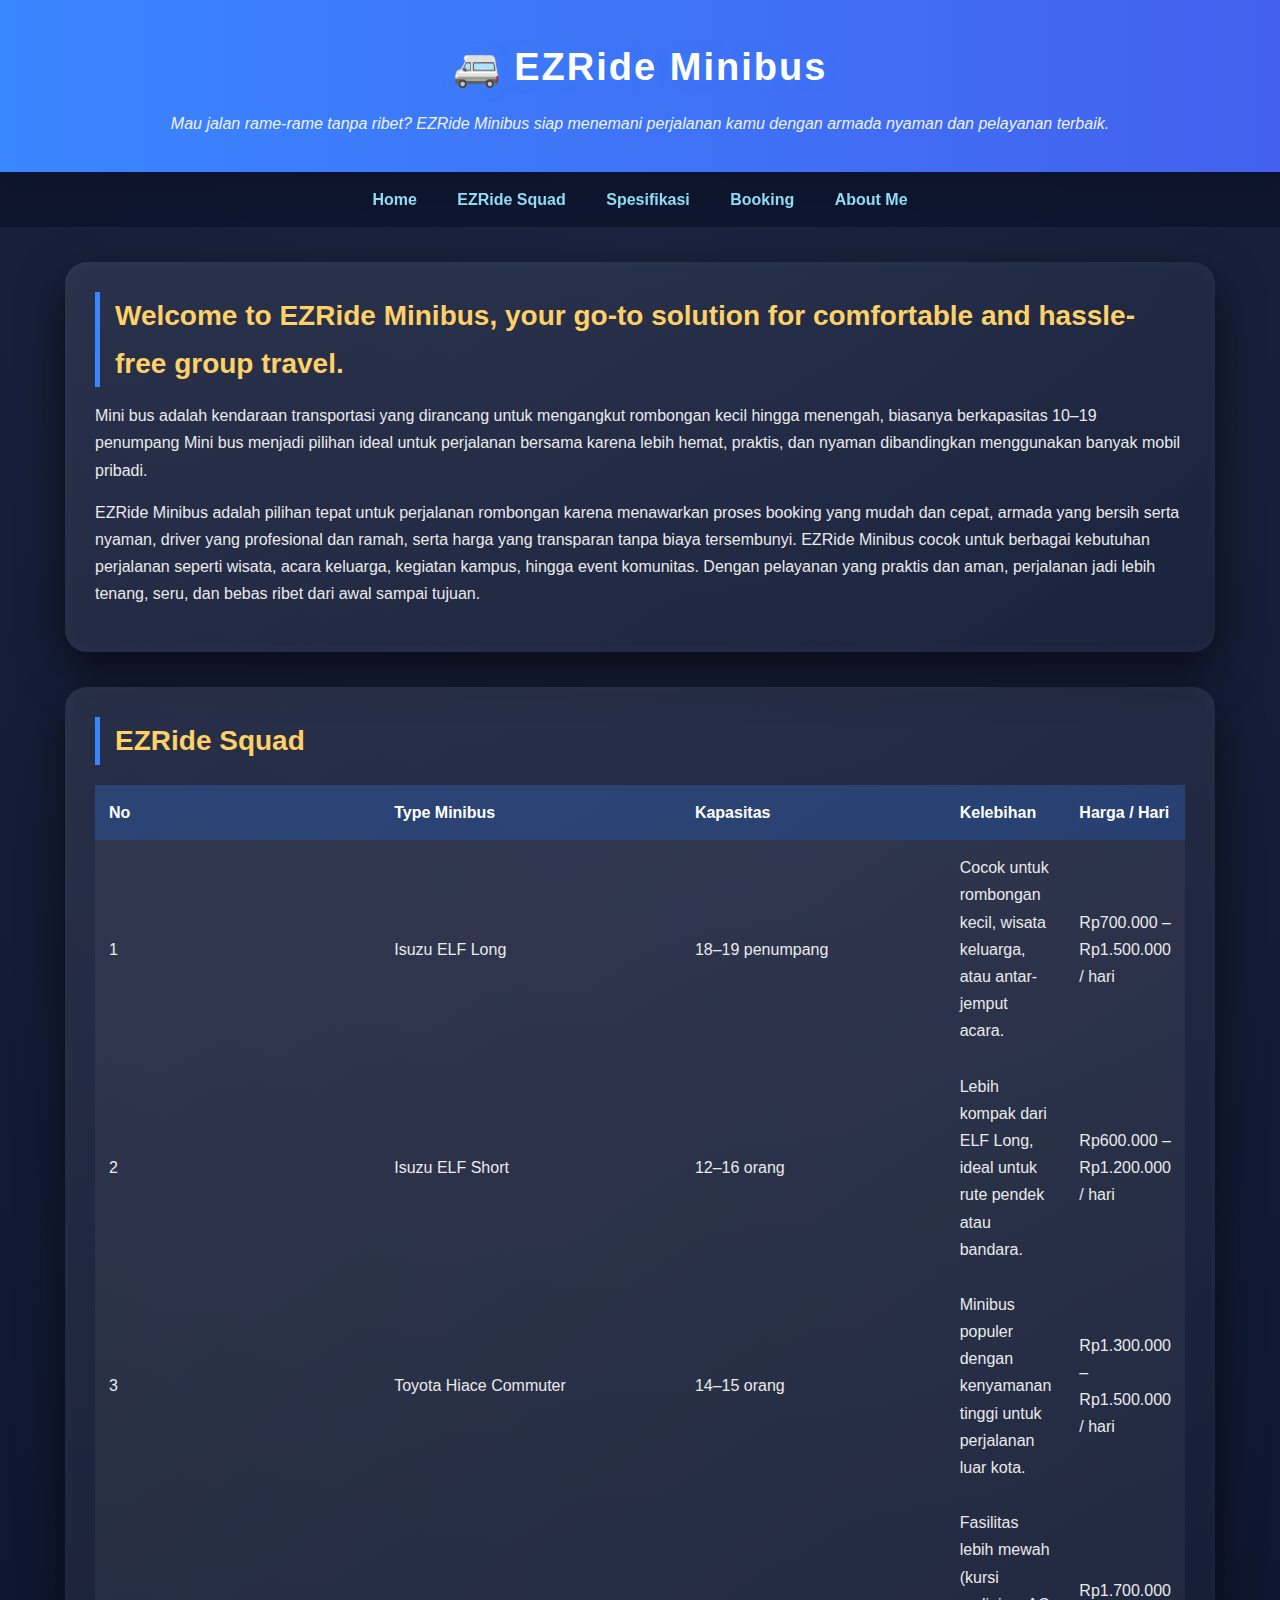
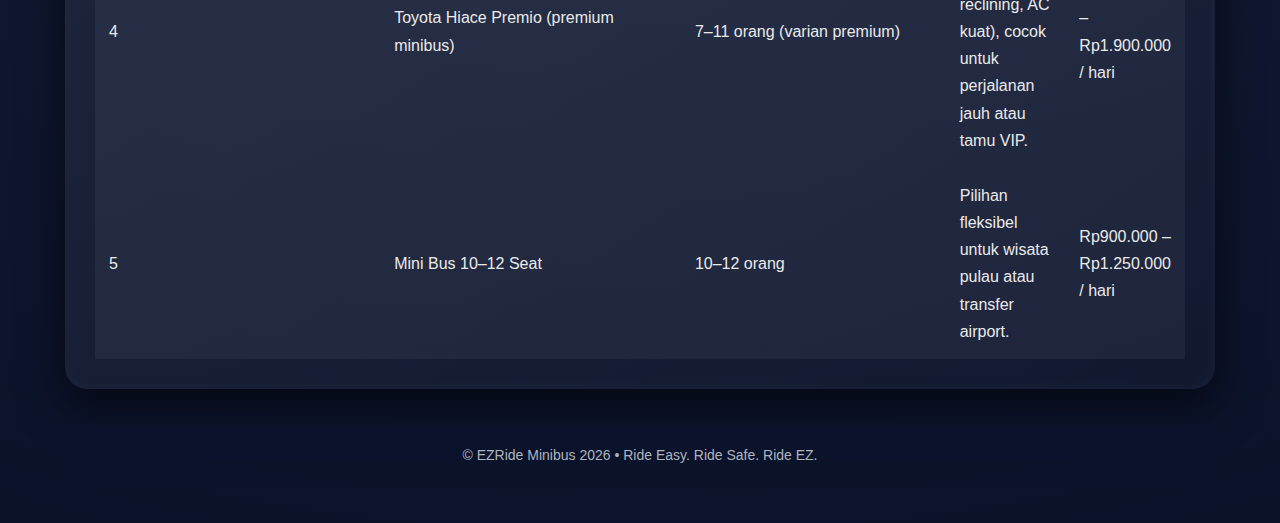
<file: index.html>
<!DOCTYPE html>
<html lang="id">
<head>
    <meta charset="UTF-8">
    <title>EZRide Minibus</title>
    <link rel="stylesheet" href="style.css">
</head>

<body>

<header>
    <h1>🚐 EZRide Minibus </h1>
    <p>Mau jalan rame-rame tanpa ribet? 
        EZRide Minibus siap menemani perjalanan 
        kamu dengan armada nyaman dan pelayanan terbaik.</p>
</header>

<nav>
    <a href="index.html">Home</a>
    <a href="index.html#fleet">EZRide Squad</a>
    <a href="spesifikasi.html">Spesifikasi</a>
    <a href="booking.html">Booking</a>
    <a href="about.html">About Me</a>
</nav>

<div class="container">

    <div class="card" id="home">
        <h2>Welcome to EZRide Minibus, your go-to solution for comfortable and hassle-free group travel.</h2>
        <p>Mini bus adalah kendaraan transportasi yang dirancang untuk mengangkut 
            rombongan kecil hingga menengah, biasanya berkapasitas 10–19 penumpang 
            Mini bus menjadi pilihan ideal untuk perjalanan bersama karena lebih 
            hemat, praktis, dan nyaman dibandingkan menggunakan banyak mobil pribadi.</p>
            <p>EZRide Minibus adalah pilihan tepat untuk perjalanan rombongan karena menawarkan 
                proses booking yang mudah dan cepat, armada yang bersih serta nyaman, driver yang 
                profesional dan ramah, serta harga yang transparan tanpa biaya tersembunyi. EZRide 
                Minibus cocok untuk berbagai kebutuhan perjalanan seperti wisata, acara keluarga, 
                kegiatan kampus, hingga event komunitas. Dengan pelayanan yang praktis dan aman, 
                perjalanan jadi lebih tenang, seru, dan bebas ribet dari awal sampai tujuan.</p>
    </div>

    <div class="card" id="fleet">
        <h2>EZRide Squad</h2>
        <table>
            <tr>
                <th>No</th>
                <th>Type Minibus</th>
                <th>Kapasitas</th>
                <th>Kelebihan</th>
                <th>Harga / Hari</th>
            </tr>
            <tr><td>1</td><td>Isuzu ELF Long</td><td>18–19 penumpang</td><td>Cocok untuk rombongan kecil, wisata keluarga, atau antar-jemput acara.</td><td>Rp700.000 – Rp1.500.000 / hari</td></tr>
            <tr><td>2</td><td>Isuzu ELF Short</td><td>12–16 orang</td><td>Lebih kompak dari ELF Long, ideal untuk rute pendek atau bandara.</td><td>Rp600.000 – Rp1.200.000 / hari</td></tr>
            <tr><td>3</td><td>Toyota Hiace Commuter</td><td>14–15 orang</td><td>Minibus populer dengan kenyamanan tinggi untuk perjalanan luar kota.</td><td>Rp1.300.000 – Rp1.500.000 / hari</td></tr>
            <tr><td>4</td><td>Toyota Hiace Premio (premium minibus)</td><td>7–11 orang (varian premium)</td><td>Fasilitas lebih mewah (kursi reclining, AC kuat), cocok untuk perjalanan jauh atau tamu VIP.</td><td>Rp1.700.000 – Rp1.900.000 / hari</td></tr>
            <tr><td>5</td><td>Mini Bus 10–12 Seat</td><td>10–12 orang</td><td>Pilihan fleksibel untuk wisata pulau atau transfer airport.</td><td>Rp900.000 – Rp1.250.000 / hari</td></tr>
        </table>
    </div>

<footer>
    <p>© EZRide Minibus 2026 • Ride Easy. Ride Safe. Ride EZ.</p>
</footer>


</body>
</html>
</file>
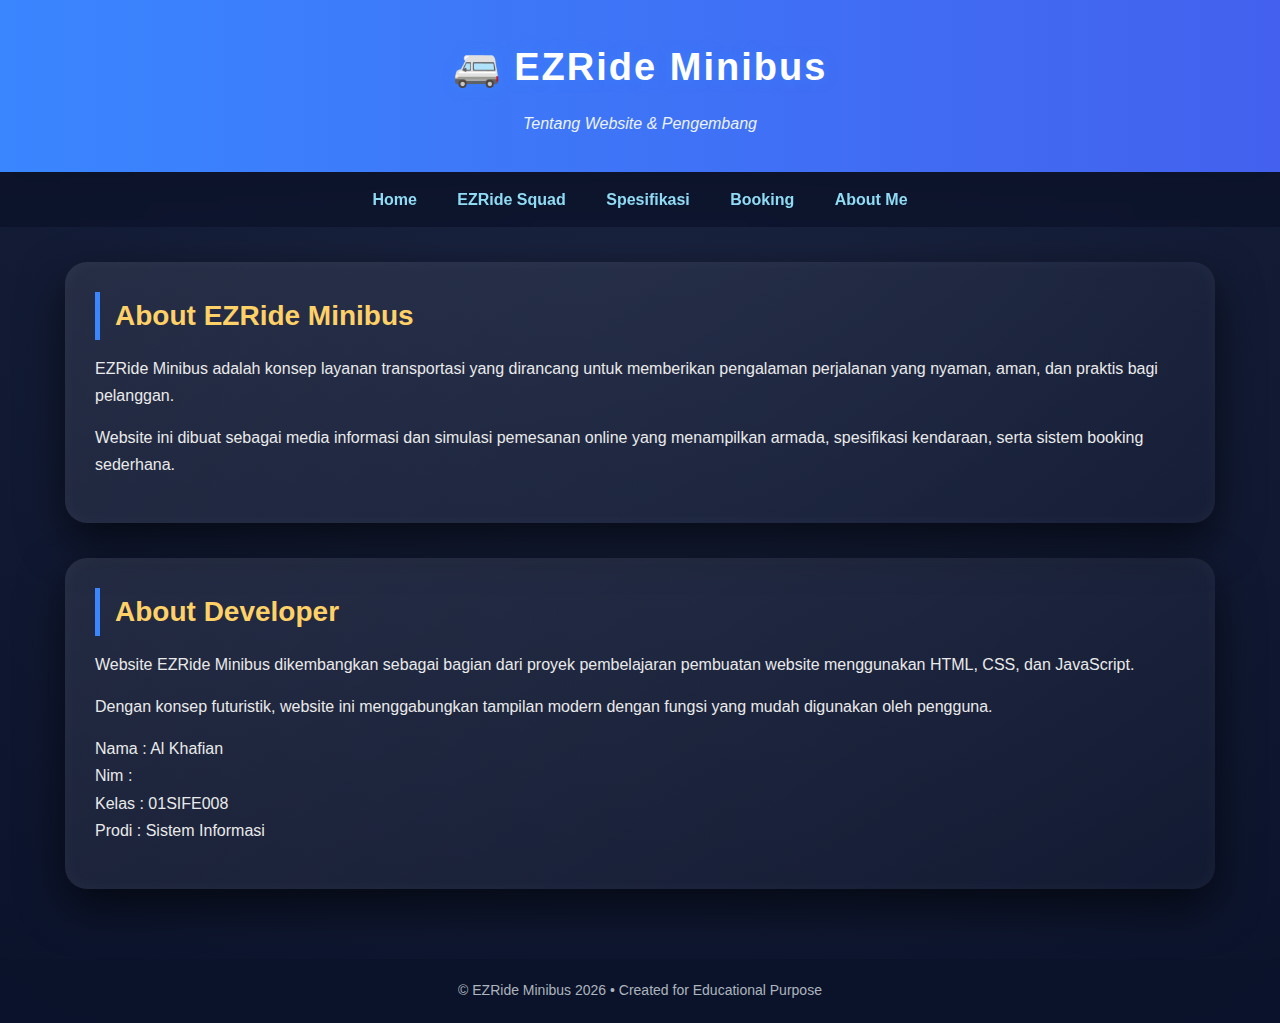
<file: about.html>
<!DOCTYPE html>
<html lang="id">
<head>
    <meta charset="UTF-8">
    <title>About Me | EZRide Minibus</title>
    <link rel="stylesheet" href="style.css">
</head>
<body>

<header>
    <h1>🚐 EZRide Minibus</h1>
    <p>Tentang Website & Pengembang</p>
</header>

<nav>
    <a href="index.html">Home</a>
    <a href="index.html#fleet">EZRide Squad</a>
    <a href="spesifikasi.html">Spesifikasi</a>
    <a href="booking.html">Booking</a>
    <a href="about.html">About Me</a>
</nav>

<div class="container">

    <div class="card">
        <h2>About EZRide Minibus</h2>
        <p>
            EZRide Minibus adalah konsep layanan transportasi
            yang dirancang untuk memberikan pengalaman perjalanan
            yang nyaman, aman, dan praktis bagi pelanggan.
        </p>
        <p>
            Website ini dibuat sebagai media informasi dan simulasi
            pemesanan online yang menampilkan armada, spesifikasi
            kendaraan, serta sistem booking sederhana.
        </p>
    </div>

    <div class="card">
        <h2>About Developer</h2>
        <p>
            Website EZRide Minibus dikembangkan sebagai bagian dari
            proyek pembelajaran pembuatan website menggunakan
            HTML, CSS, dan JavaScript.
        </p>
        <p>
            Dengan konsep futuristik, website ini menggabungkan
            tampilan modern dengan fungsi yang mudah digunakan
            oleh pengguna.
        </p>

        <p>
            Nama  : Al Khafian<br>
            Nim   : <br>
            Kelas : 01SIFE008<br>
            Prodi : Sistem Informasi

    </div>

</div>

<footer>
    <p>© EZRide Minibus 2026 • Created for Educational Purpose</p>
</footer>

</body>
</html>
</file>
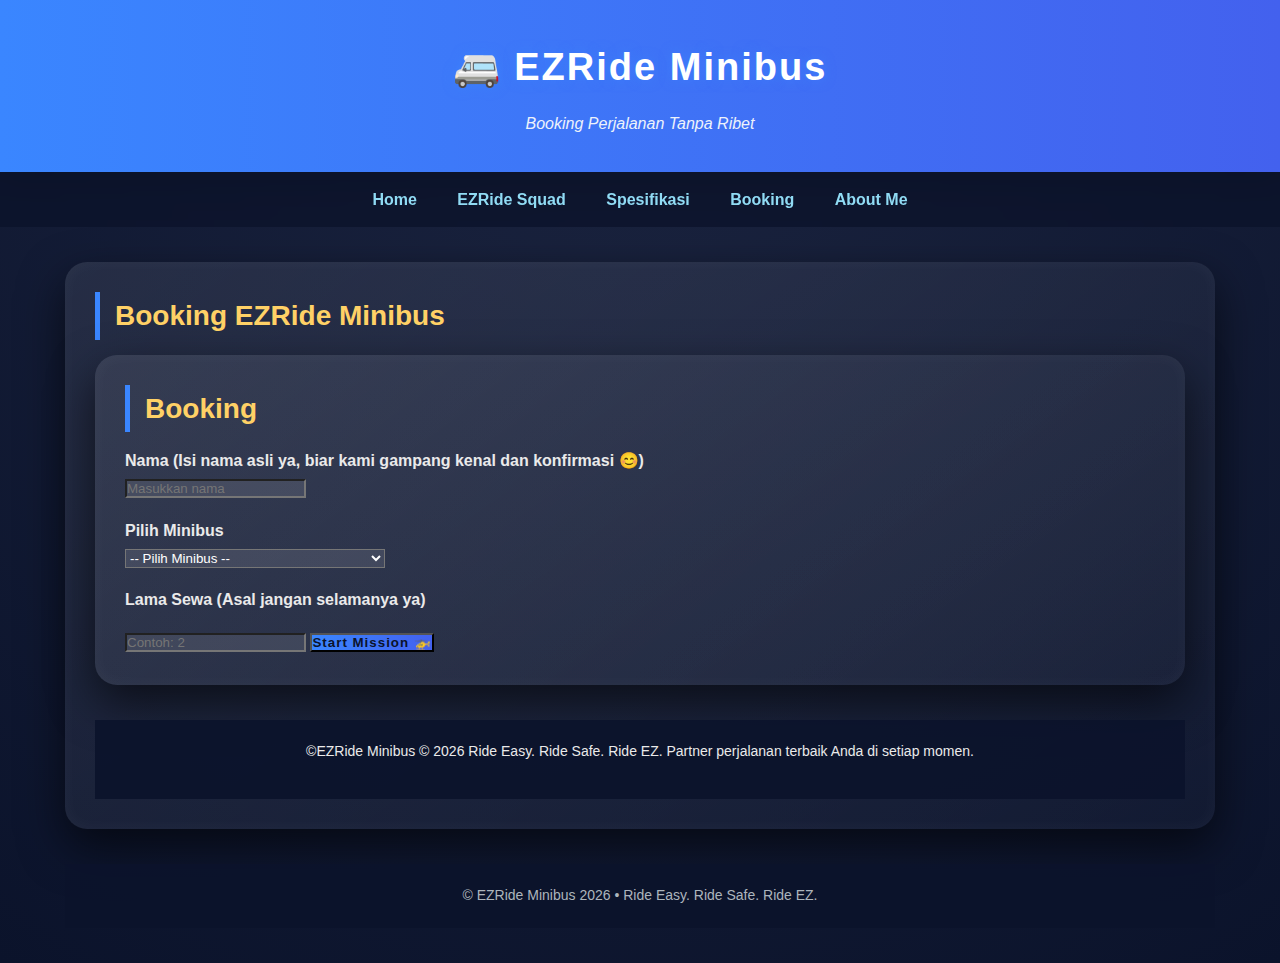
<file: booking.html>
<!DOCTYPE html>
<html lang="id">
<head>
    <meta charset="UTF-8">
    <title>Booking | EZRide Minibus</title>
    <link rel="stylesheet" href="style.css">
</head>
<body>

<header>
    <h1>🚐 EZRide Minibus</h1>
    <p>Booking Perjalanan Tanpa Ribet</p>
</header>

<nav>
    <a href="index.html">Home</a>
    <a href="index.html#fleet">EZRide Squad</a>
    <a href="spesifikasi.html">Spesifikasi</a>
    <a href="booking.html">Booking</a>
    <a href="about.html">About Me</a>
</nav>

<div class="container">

    <div class="card">
        <h2>Booking EZRide Minibus</h2>

        
        <div class="card" id="booking">
        <h2>Booking</h2>
        <form id="formBooking">
    <label>Nama (Isi nama asli ya, biar kami gampang kenal dan konfirmasi 😊)</label>
    <input type="text" id="nama" placeholder="Masukkan nama" required>

    <label>Pilih Minibus</label>
    <select id="minibus" required>
        <option value="">-- Pilih Minibus --</option>
        <option>Isuzu ELF Long</option>
        <option>Isuzu ELF Short</option>
        <option>Toyota Hiace Commuter</option>
        <option>Toyota Hiace Premio (premium minibus)</option>
        <option>Mini Bus 10–12 Seat</option>
    </select>

    <label>Lama Sewa (Asal jangan selamanya ya)</label>
    <input type="number" id="lama" placeholder="Contoh: 2" min="1" required>

    <button type="submit">Start Mission 🚁</button>
</form>

<div id="hasilBooking" style="margin-top:20px; display:none;">

    <h3>Total Pembayaran</h3>
    <p id="totalHarga"></p>
    <button onclick="bayar()">Bayar 💳</button>
    <button onclick="batal()">Batal ❌</button>

    <!-- FORM PEMBAYARAN -->
    <div id="pembayaran" style="display:none; margin-top:20px;">
    <h3>Form Pembayaran</h3>

    <label>Bukti Pembayaran</label>
    <input type="file" id="bukti" accept="image/*">

    <label>Metode Pembayaran</label>
    <select id="metode">
        <option value="">-- Pilih Metode --</option>
        <option>Transfer Bank</option>
        <option>E-Wallet</option>
        <option>Cash</option>
    </select>

    <label>Nama Pengirim</label>
    <input type="text" id="pengirim" placeholder="Nama sesuai rekening / e-wallet">

    <label>Nominal Pembayaran</label>
    <input type="number" id="nominal" placeholder="Masukkan nominal">

    <button type="button" onclick="prosesPembayaran()">
        Konfirmasi Pembayaran ✅
    </button>
</div>


</div>

<!-- OUTPUT SUKSES (DI LUAR PEMBAYARAN) -->
<div id="suksesPembayaran" style="display:none; margin-top:20px;" class="card">
    <h3>Pembayaran Berhasil 🎉</h3>
    <p>
        Terima kasih telah melakukan pembayaran.<br>
        Silakan tunggu, admin <b>EZRide Minibus</b> akan segera
        menghubungi Anda untuk konfirmasi lebih lanjut.
    </p>
</div>

    </div>

<footer>
    <p>©EZRide Minibus © 2026
Ride Easy. Ride Safe. Ride EZ.
Partner perjalanan terbaik Anda di setiap momen.</p>
</footer>

<script>
const hargaMinibus = {
    "Isuzu ELF Long": 1100000,
    "Isuzu ELF Short": 900000,
    "Toyota Hiace Commuter": 1400000,
    "Toyota Hiace Premio (premium minibus)": 1800000,
    "Mini Bus 10–12 Seat": 1100000
};

const form = document.getElementById("formBooking");
const hasil = document.getElementById("hasilBooking");
const totalHarga = document.getElementById("totalHarga");

form.addEventListener("submit", function (e) {
    e.preventDefault();

    const nama = document.getElementById("nama").value.trim();
    const minibus = document.getElementById("minibus").value;
    const lama = document.getElementById("lama").value;

    // VALIDASI FORM
    if (nama === "") {
        alert("⚠️ Nama belum diisi!");
        return;
    }

    if (minibus === "") {
        alert("⚠️ Silakan pilih jenis minibus!");
        return;
    }

    if (lama === "" || lama <= 0) {
        alert("⚠️ Lama sewa harus diisi dan lebih dari 0 hari!");
        return;
    }

    const total = hargaMinibus[minibus] * lama;

    totalHarga.innerHTML = `
        Halo <b>${nama}</b> 👋<br>
        Minibus: <b>${minibus}</b><br>
        Lama sewa: <b>${lama} hari</b><br><br>
        <b>Total Bayar: Rp ${total.toLocaleString("id-ID")}</b>
    `;

    hasil.style.display = "block";
});

function bayar() {
    document.getElementById("pembayaran").style.display = "block";
}

function prosesPembayaran() {
    const bukti = document.getElementById("bukti").files.length;
    const metode = document.getElementById("metode").value;
    const pengirim = document.getElementById("pengirim").value.trim();
    const nominal = document.getElementById("nominal").value;

    // VALIDASI FORM PEMBAYARAN
    if (bukti === 0) {
        alert("⚠️ Upload bukti pembayaran terlebih dahulu!");
        return;
    }

    if (metode === "") {
        alert("⚠️ Pilih metode pembayaran!");
        return;
    }

    if (pengirim === "") {
        alert("⚠️ Nama pengirim belum diisi!");
        return;
    }

    if (nominal === "" || nominal <= 0) {
        alert("⚠️ Nominal pembayaran tidak valid!");
        return;
    }

    // Jika semua valid
    document.getElementById("pembayaran").style.display = "none";
    document.getElementById("hasilBooking").style.display = "none";
    document.getElementById("suksesPembayaran").style.display = "block";

    // Reset semua form
    document.querySelector("form").reset();

    setTimeout(() => {
        document.getElementById("suksesPembayaran").style.display = "none";
    }, 5000);
}
</script>


    </div>

<footer>
    <p>© EZRide Minibus 2026 • Ride Easy. Ride Safe. Ride EZ.</p>
</footer>

</body>
</html>
</file>
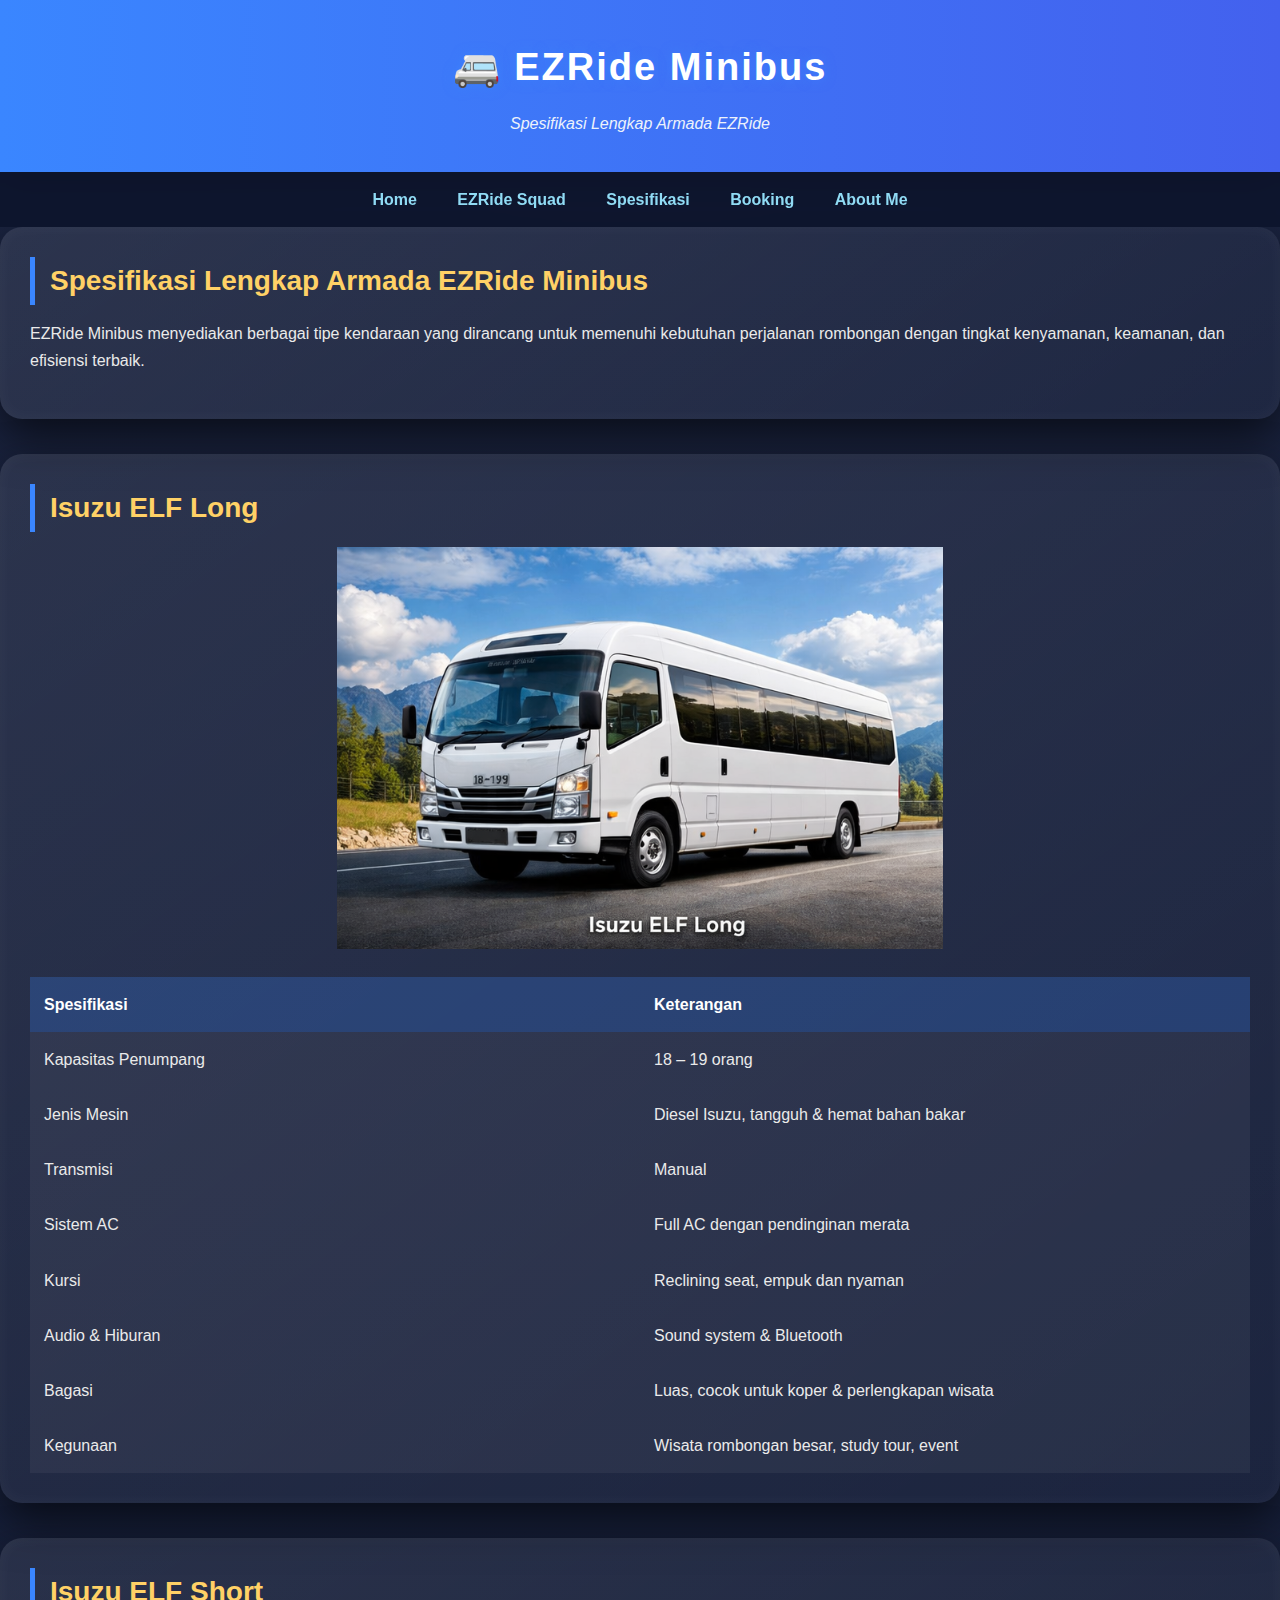
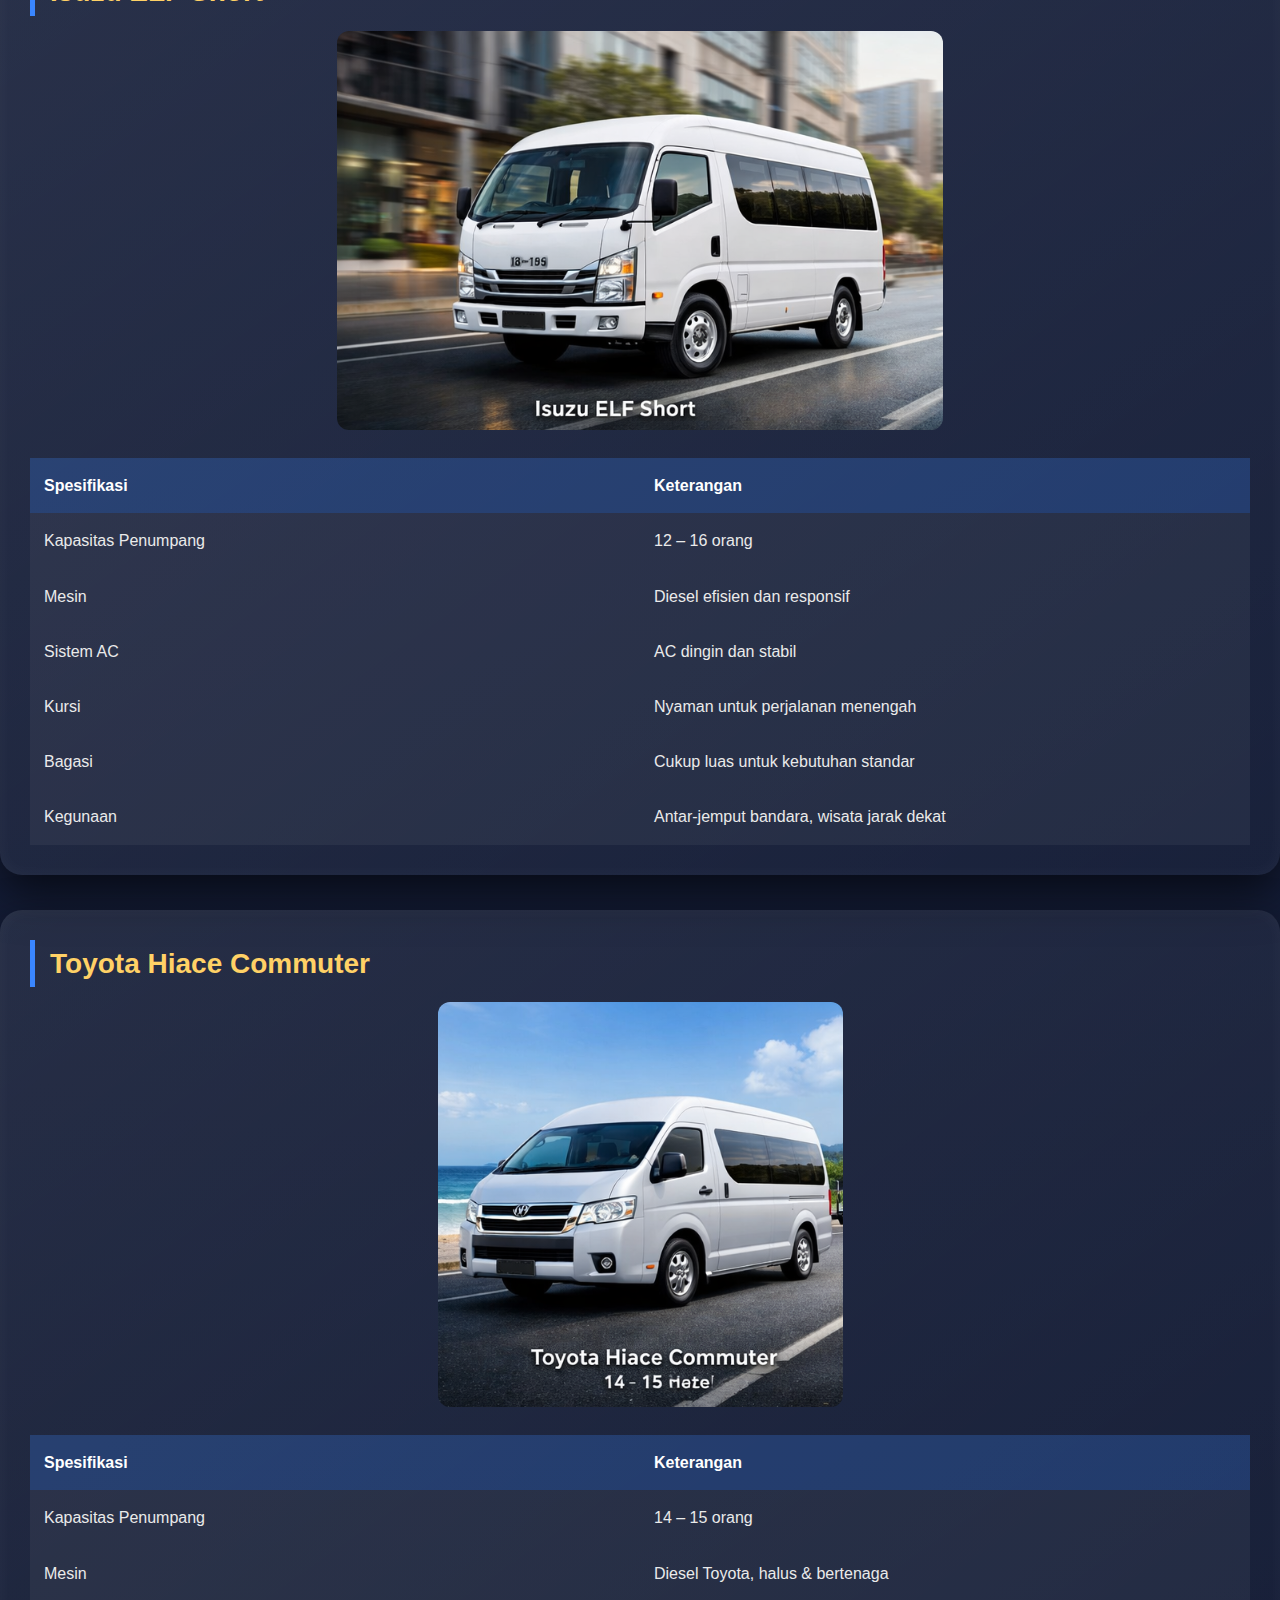
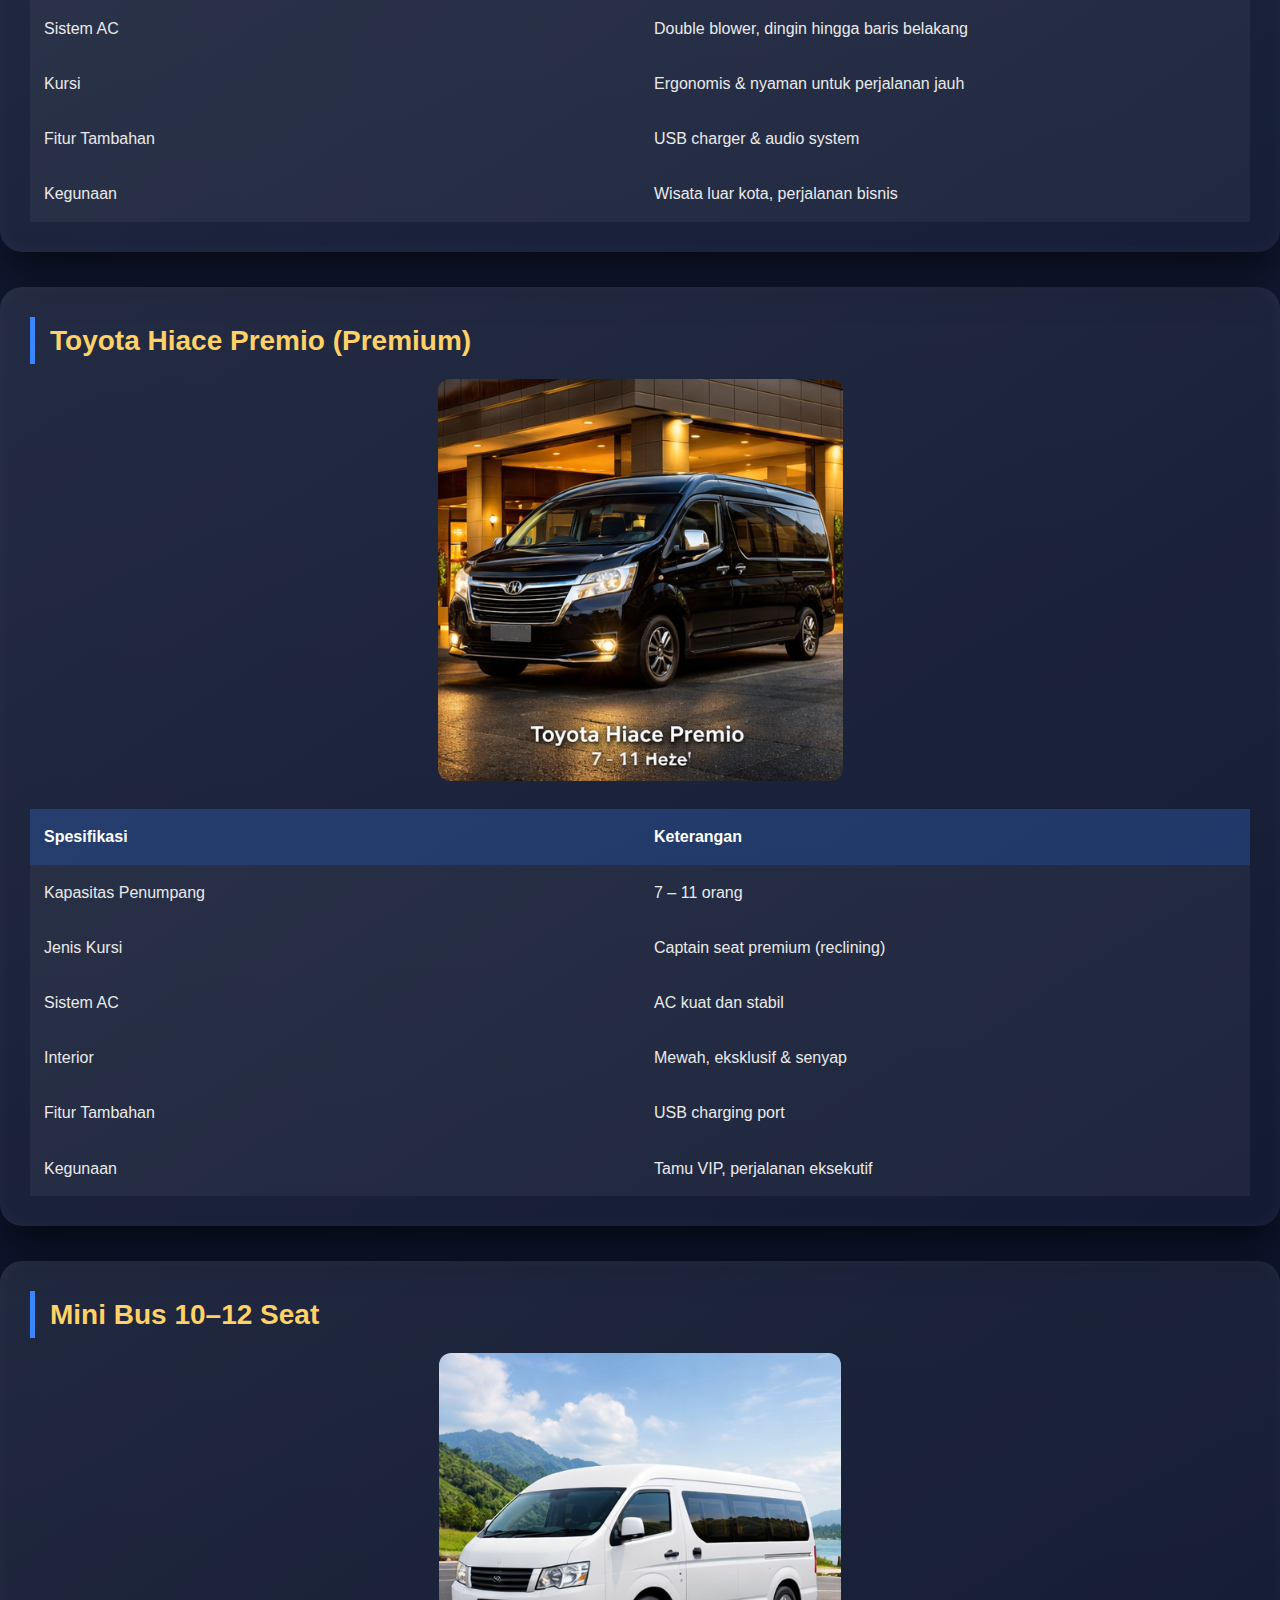
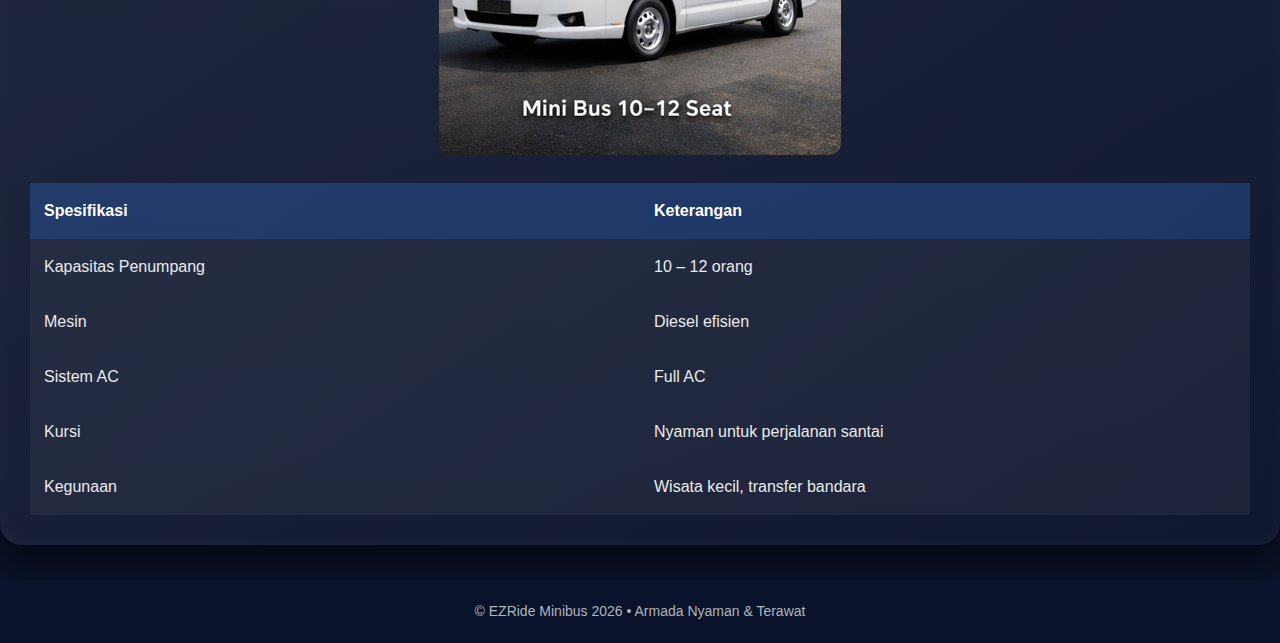
<file: spesifikasi.html>
<!DOCTYPE html>
<html lang="id">
<head>
    <meta charset="UTF-8">
    <title>Spesifikasi | EZRide Minibus</title>
    <link rel="stylesheet" href="style.css">
</head>
<body>

<header>
    <h1>🚐 EZRide Minibus</h1>
    <p>Spesifikasi Lengkap Armada EZRide</p>
</header>

<nav>
    <a href="index.html">Home</a>
    <a href="index.html#fleet">EZRide Squad</a>
    <a href="spesifikasi.html">Spesifikasi</a>
    <a href="booking.html">Booking</a>
    <a href="about.html">About Me</a>
</nav>

<div class="card">
    <h2>Spesifikasi Lengkap Armada EZRide Minibus</h2>
    <p>
        EZRide Minibus menyediakan berbagai tipe kendaraan yang dirancang
        untuk memenuhi kebutuhan perjalanan rombongan dengan tingkat
        kenyamanan, keamanan, dan efisiensi terbaik.
    </p>
</div>

<!-- ISUZU ELF LONG -->
<div class="card">
    <h2>Isuzu ELF Long</h2>

    <div style="text-align:center; margin-bottom:20px;">
        <img src="img/isuzu elf long.png">
    </div>

    <table>
        <tr><th>Spesifikasi</th><th>Keterangan</th></tr>
        <tr><td>Kapasitas Penumpang</td><td>18 – 19 orang</td></tr>
        <tr><td>Jenis Mesin</td><td>Diesel Isuzu, tangguh & hemat bahan bakar</td></tr>
        <tr><td>Transmisi</td><td>Manual</td></tr>
        <tr><td>Sistem AC</td><td>Full AC dengan pendinginan merata</td></tr>
        <tr><td>Kursi</td><td>Reclining seat, empuk dan nyaman</td></tr>
        <tr><td>Audio & Hiburan</td><td>Sound system & Bluetooth</td></tr>
        <tr><td>Bagasi</td><td>Luas, cocok untuk koper & perlengkapan wisata</td></tr>
        <tr><td>Kegunaan</td><td>Wisata rombongan besar, study tour, event</td></tr>
    </table>
</div>

<!-- ISUZU ELF SHORT -->
<div class="card">
    <h2>Isuzu ELF Short</h2>

    <div style="text-align:center; margin-bottom:20px;">
        <img src="img/isuzu elf short.png" alt="Isuzu ELF Short"
             style="max-width:100%; border-radius:12px;">
    </div>

    <table>
        <tr><th>Spesifikasi</th><th>Keterangan</th></tr>
        <tr><td>Kapasitas Penumpang</td><td>12 – 16 orang</td></tr>
        <tr><td>Mesin</td><td>Diesel efisien dan responsif</td></tr>
        <tr><td>Sistem AC</td><td>AC dingin dan stabil</td></tr>
        <tr><td>Kursi</td><td>Nyaman untuk perjalanan menengah</td></tr>
        <tr><td>Bagasi</td><td>Cukup luas untuk kebutuhan standar</td></tr>
        <tr><td>Kegunaan</td><td>Antar-jemput bandara, wisata jarak dekat</td></tr>
    </table>
</div>

<!-- TOYOTA HIACE COMMUTER -->
<div class="card">
    <h2>Toyota Hiace Commuter</h2>

    <div style="text-align:center; margin-bottom:20px;">
        <img src="img/toyota hiace commuter.png" alt="Toyota Hiace Commuter"
             style="max-width:100%; border-radius:12px;">
    </div>

    <table>
        <tr><th>Spesifikasi</th><th>Keterangan</th></tr>
        <tr><td>Kapasitas Penumpang</td><td>14 – 15 orang</td></tr>
        <tr><td>Mesin</td><td>Diesel Toyota, halus & bertenaga</td></tr>
        <tr><td>Sistem AC</td><td>Double blower, dingin hingga baris belakang</td></tr>
        <tr><td>Kursi</td><td>Ergonomis & nyaman untuk perjalanan jauh</td></tr>
        <tr><td>Fitur Tambahan</td><td>USB charger & audio system</td></tr>
        <tr><td>Kegunaan</td><td>Wisata luar kota, perjalanan bisnis</td></tr>
    </table>
</div>

<!-- TOYOTA HIACE PREMIO -->
<div class="card">
    <h2>Toyota Hiace Premio (Premium)</h2>

    <div style="text-align:center; margin-bottom:20px;">
        <img src="img/toyota hiace premio.png" alt="Toyota Hiace Premio"
             style="max-width:100%; border-radius:12px;">
    </div>

    <table>
        <tr><th>Spesifikasi</th><th>Keterangan</th></tr>
        <tr><td>Kapasitas Penumpang</td><td>7 – 11 orang</td></tr>
        <tr><td>Jenis Kursi</td><td>Captain seat premium (reclining)</td></tr>
        <tr><td>Sistem AC</td><td>AC kuat dan stabil</td></tr>
        <tr><td>Interior</td><td>Mewah, eksklusif & senyap</td></tr>
        <tr><td>Fitur Tambahan</td><td>USB charging port</td></tr>
        <tr><td>Kegunaan</td><td>Tamu VIP, perjalanan eksekutif</td></tr>
    </table>
</div>

<!-- MINI BUS 10–12 SEAT -->
<div class="card">
    <h2>Mini Bus 10–12 Seat</h2>

    <div style="text-align:center; margin-bottom:20px;">
        <img src="img/minibus10-12seat.png" alt="Mini Bus 10–12 Seat"
             style="max-width:100%; border-radius:12px;">
    </div>

    <table>
        <tr><th>Spesifikasi</th><th>Keterangan</th></tr>
        <tr><td>Kapasitas Penumpang</td><td>10 – 12 orang</td></tr>
        <tr><td>Mesin</td><td>Diesel efisien</td></tr>
        <tr><td>Sistem AC</td><td>Full AC</td></tr>
        <tr><td>Kursi</td><td>Nyaman untuk perjalanan santai</td></tr>
        <tr><td>Kegunaan</td><td>Wisata kecil, transfer bandara</td></tr>
    </table>
</div>


</div>

<footer>
    <p>© EZRide Minibus 2026 • Armada Nyaman & Terawat</p>
</footer>

</body>
</html>
</file>
<file: style.css>
/* RESET */
* {
    margin: 0;
    padding: 0;
    box-sizing: border-box;
}

/* BODY */
body {
    font-family: 'Segoe UI', Tahoma, Geneva, Verdana, sans-serif;
    background: radial-gradient(circle at top, #1c2541, #0b132b);
    color: #eaeaea;
    line-height: 1.7;
}

/* HEADER */
header {
    background: linear-gradient(90deg, #3a86ff, #4361ee);
    padding: 35px 20px;
    text-align: center;
    box-shadow: 0 10px 30px rgba(0,0,0,0.45);
}

header h1 {
    font-size: 38px;
    letter-spacing: 2px;
    color: #ffffff;
    text-shadow: 0 0 12px rgba(58,134,255,0.6);
}

header p {
    margin-top: 10px;
    font-style: italic;
    color: #edf2fb;
}

/* NAVBAR */
nav {
    background: rgba(11,19,43,0.8);
    backdrop-filter: blur(8px);
    padding: 14px;
    text-align: center;
    position: sticky;
    top: 0;
    z-index: 1000;
}

nav a {
    color: #90dbf4;
    margin: 0 18px;
    text-decoration: none;
    font-weight: 600;
    font-size: 16px;
    position: relative;
}

nav a::after {
    content: "";
    position: absolute;
    width: 0;
    height: 2px;
    background: #ffd166;
    left: 0;
    bottom: -6px;
    transition: 0.3s;
}

nav a:hover::after {
    width: 100%;
}

/* CONTAINER */
.container {
    max-width: 1200px;
    margin: auto;
    padding: 35px 25px;
}

/* CARD */
.card {
    background: linear-gradient(
        145deg,
        rgba(255,255,255,0.08),
        rgba(255,255,255,0.02)
    );
    border-radius: 22px;
    padding: 30px;
    margin-bottom: 35px;
    box-shadow:
        0 18px 45px rgba(0,0,0,0.6),
        inset 0 0 18px rgba(255,255,255,0.04);
    transition: transform 0.35s ease, box-shadow 0.35s ease;
}

.card:hover {
    transform: translateY(-6px);
    box-shadow:
        0 22px 55px rgba(0,0,0,0.75),
        0 0 30px rgba(58,134,255,0.25);
}

/* JUDUL CARD */
.card h2 {
    color: #ffd166;
    margin-bottom: 15px;
    font-size: 28px;
    border-left: 5px solid #3a86ff;
    padding-left: 15px;
}

/* PARAGRAF */
.card p {
    margin-bottom: 15px;
    color: #eaeaea;
}

/* TABLE */
table {
    width: 100%;
    border-collapse: collapse;
    margin-top: 20px;
}

table th, table td {
    padding: 14px;
    text-align: left;
}

table th {
    background: rgba(58,134,255,0.25);
    color: #ffffff;
    width: 35%;
}

table td {
    background: rgba(255,255,255,0.05);
}

/* IMAGE ARMADA */
.fleet-img {
    width: 100%;
    max-height: 360px;
    object-fit: cover;
    border-radius: 20px;
    margin-bottom: 22px;
    box-shadow: 0 14px 35px rgba(0,0,0,0.6);
    transition: transform 0.35s ease, box-shadow 0.35s ease;
}

.fleet-img:hover {
    transform: scale(1.03);
    box-shadow: 0 0 40px rgba(58,134,255,0.35);
}

/* FORM */
label {
    margin-top: 15px;
    display: block;
    font-weight: 600;
}

input, select {
    background: rgba(255,255,255,0.1);
    color: #ffffff;
}

/* FIX WARNA DROPDOWN SELECT */
select {
    background-color: rgba(255,255,255,0.1);
    color: #ffffff;
}

select option {
    background-color: #0b132b; /* dark navy */
    color: #ffffff;
}


button {
    margin-top: 20px;
    background: linear-gradient(90deg, #3a86ff, #4361ee);
    color: #0b132b;
    font-weight: bold;
    cursor: pointer;
    letter-spacing: 1px;
    transition: 0.3s;
}

button:hover {
    opacity: 0.9;
    transform: translateY(-2px);
}

/* FOOTER */
footer {
    background: rgba(11,19,43,0.9);
    text-align: center;
    padding: 20px;
    font-size: 14px;
    color: #adb5bd;
}

/* RESPONSIVE */
@media (max-width: 768px) {
    header h1 {
        font-size: 28px;
    }

    nav a {
        display: inline-block;
        margin: 10px;
    }

    .card h2 {
        font-size: 22px;
    }
}
</file>
